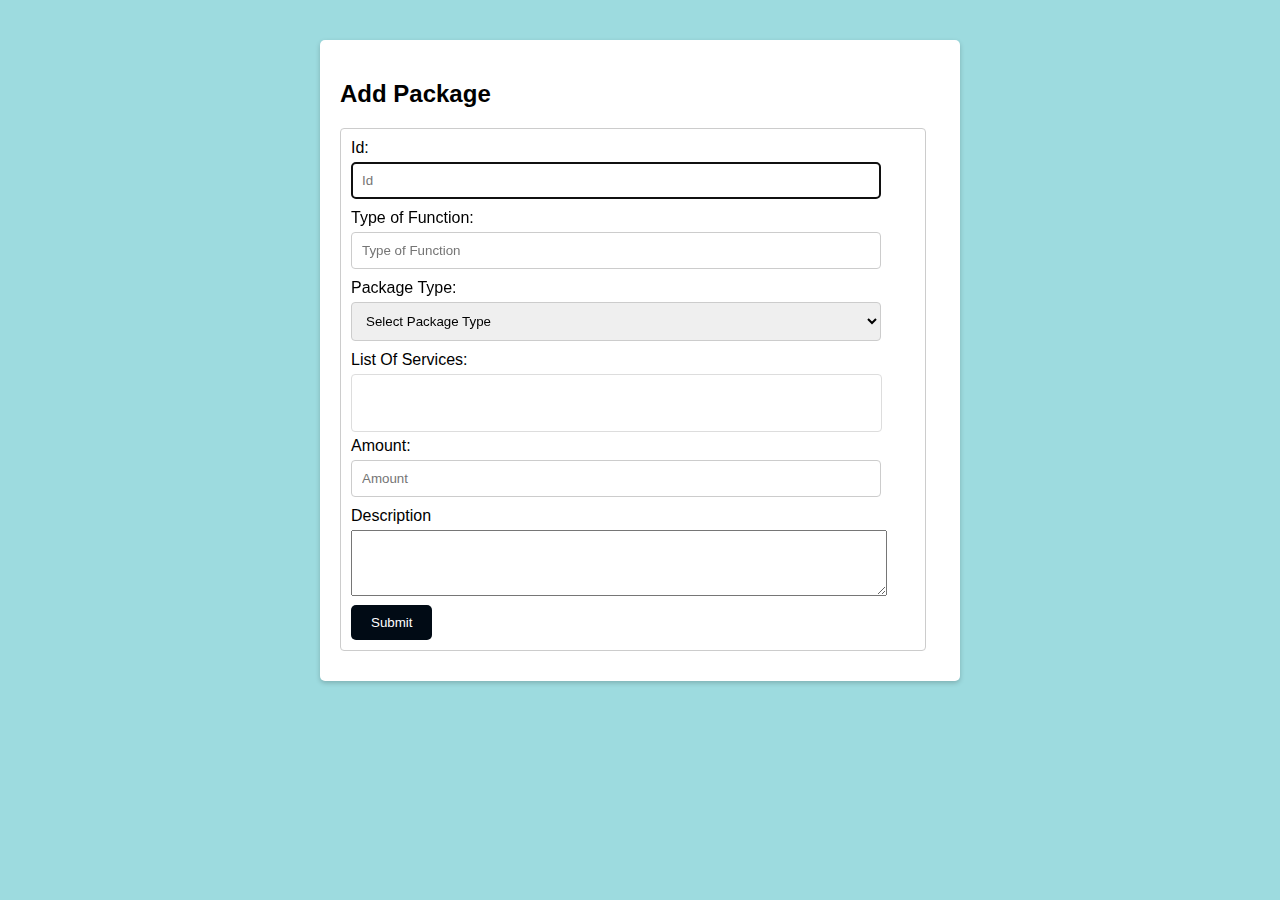
<file: Online Event Planner/addPackageForm.html>
<!DOCTYPE html>
<html lang="en">
<head>
    <meta charset="UTF-8">
    <meta name="viewport" content="width=device-width, initial-scale=1.0">
    <title>Add Package Form</title>
    <link rel="stylesheet" href="addPackageForm.css">
</head>
<body>
    <div class="container">
        <h2>Add Package</h2>
        <form id="addPackageForm">
            <label for="packageId">Id:</label>
            <input type="text" id="packageId" name="packageId" placeholder="Id" required>

            <label for="functionType">Type of Function:</label>
            <input type="text" id="functionType" name="functionType" placeholder="Type of Function" required>

            <label for="packageType">Package Type:</label>
            <select id="packageType" name="packageType" required>
              <option value="" disabled selected >Select Package Type</option>
                <option value="basic">Basic</option>
                <option value="premium">Premium</option>
                <option value="classic">Classic</option>
            </select>

              <label>List Of Services:</label>
                <multi-input>
                  <input list="speakers">
                  <datalist id="speakers">
                    <option value="Decoration"></option>
                    <option value="Photography"></option>
                    <option value="catering"></option>
                    <option value="Audio-Visual and Production Services"></option>
                    <option value="DJs and Music Services"></option>
                    <option value="Lighting Design"></option>
                  </datalist>
                </multi-input>
              
            <label for="amount">Amount:</label>
            <input type="text" id="amount" name="amount" placeholder="Amount" required>
            
            <label for="description">Description</label>
            <textarea id="description" name="description" rows="4" cols="80">
            </textarea>
            <br>
            <input type="submit">
        </form>
    </div>
</body>
 <script src="addPackageForm.js" type="module"></script>
 <script src="listOfService.js"></script>
</html>
</file>
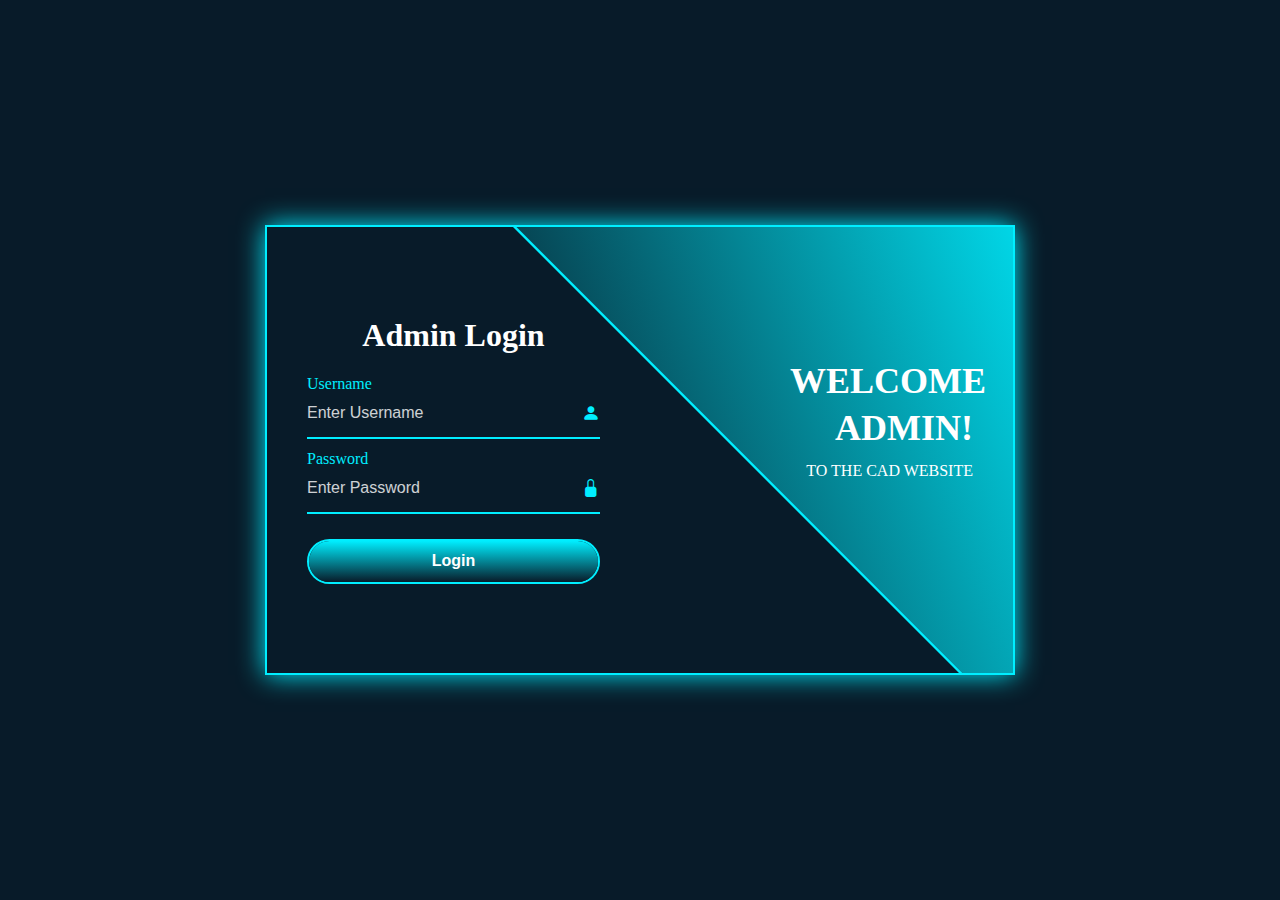
<file: Online Event Planner/Admin_login.html>
<!DOCTYPE html>
<html lang="en">
<head>
    <meta charset="UTF-8">
    <meta name="viewport" content="width=device-width, initial-scale=1.0">
    <title>Admin Login Page</title>
    <link rel="stylesheet" href="Login_style.css">
    <link rel="stylesheet" href="https://cdn.jsdelivr.net/npm/bootstrap-icons@1.10.5/font/bootstrap-icons.css">
</head>
<body>
    <div class="wrapper">
        <span class="bg-animate"></span>
        <div class=" form-box login">
            <h2>Admin Login</h2>
            <form onsubmit="return validateForm(this)" method="post">
                <div class="input-box">
                    <input type="text" name="username" id="username" placeholder="Enter Username">
                    <label for="username">Username</label>
                    <i class="bi bi-person-fill" id="uicon"></i>
                </div>
                <div class="input-box">
                    <input type="password" name="pwd" id="pwd" placeholder="Enter Password">
                    <label for="pwd">Password</label>
                    <i class="bi bi-lock-fill" id="picon"></i>
                </div>
                <button type="submit" class="btn">Login</button>
            </form>
        </div>

        <div class="info-text login">
            <h2>Welcome Admin!</h2>
            <p>To the CAD Website</p>
        </div>
    </div>
    <script src="admin-validation.js"></script>
</body>

</html>
</file>
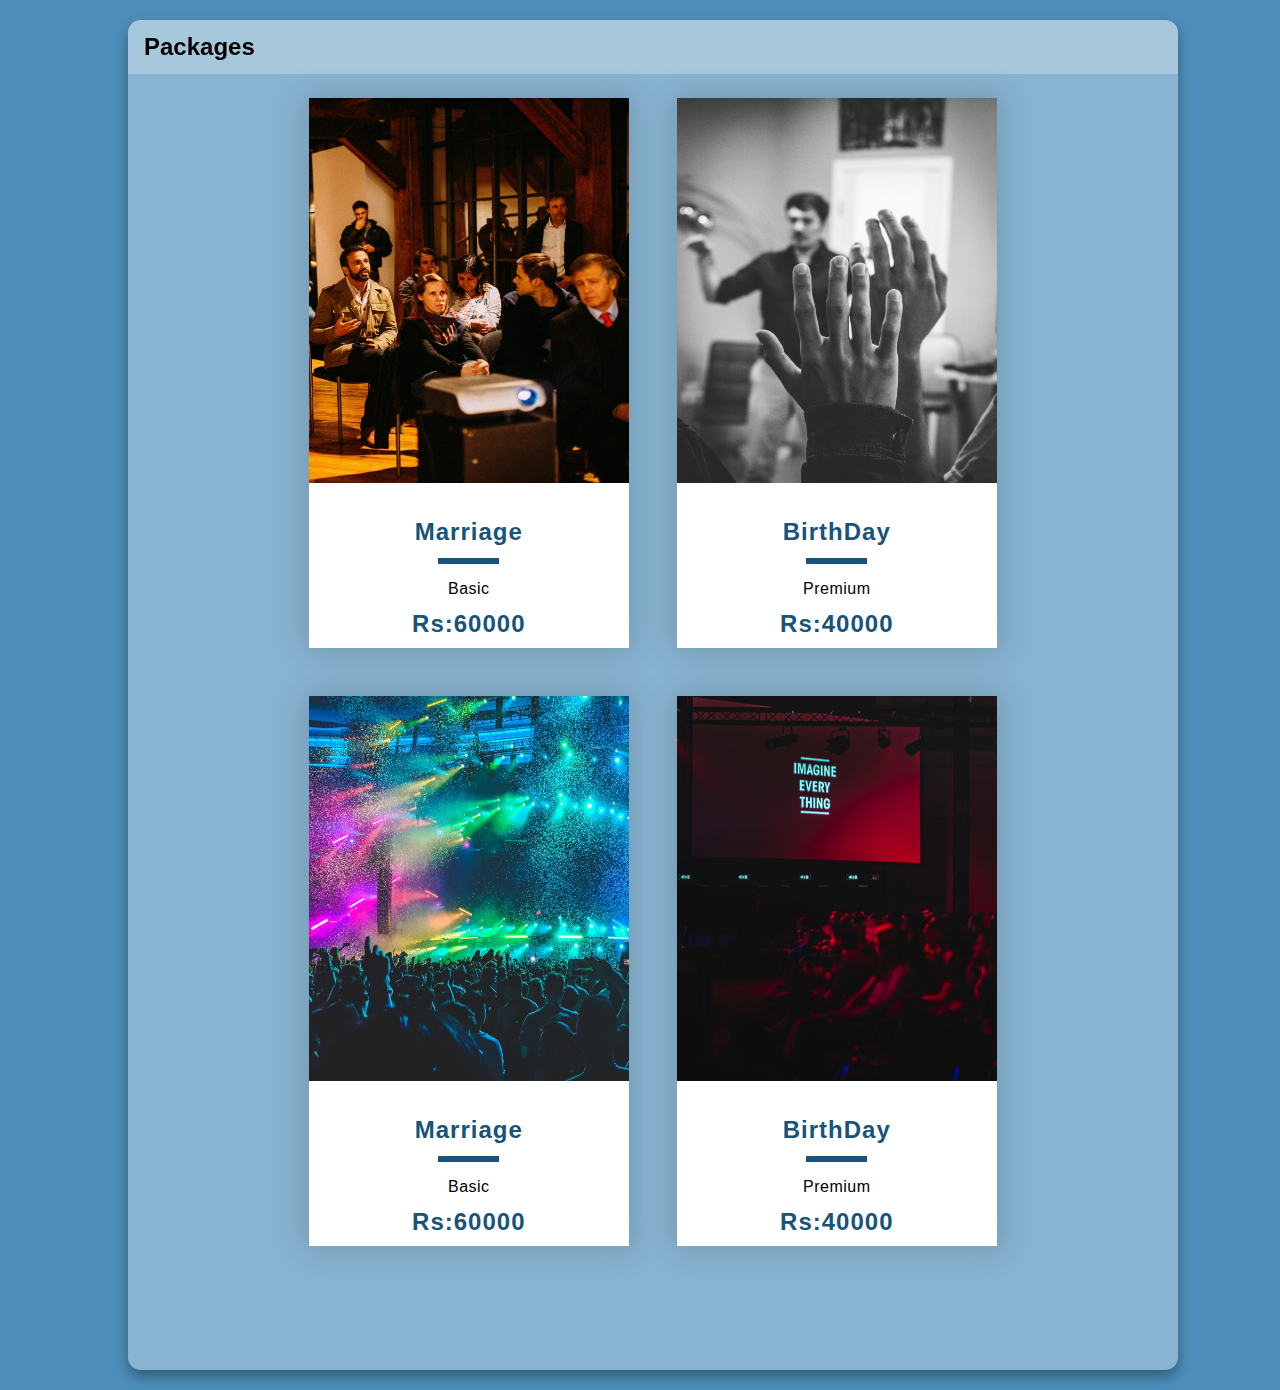
<file: Online Event Planner/allPackage.html>
<!DOCTYPE html>
<html lang="en">
<head>
    <meta charset="UTF-8">
    <meta name="viewport" content="width=device-width, initial-scale=1.0">
    <title>Document</title>
    <link rel="stylesheet" href="allPackage.css">
</head>
<body>
      <div class="package-section">
        <h2>Packages</h2>
        <div class="package">  </div>
      </div>
</body>
<script src="allPackage.js"></script>
</html>
</file>
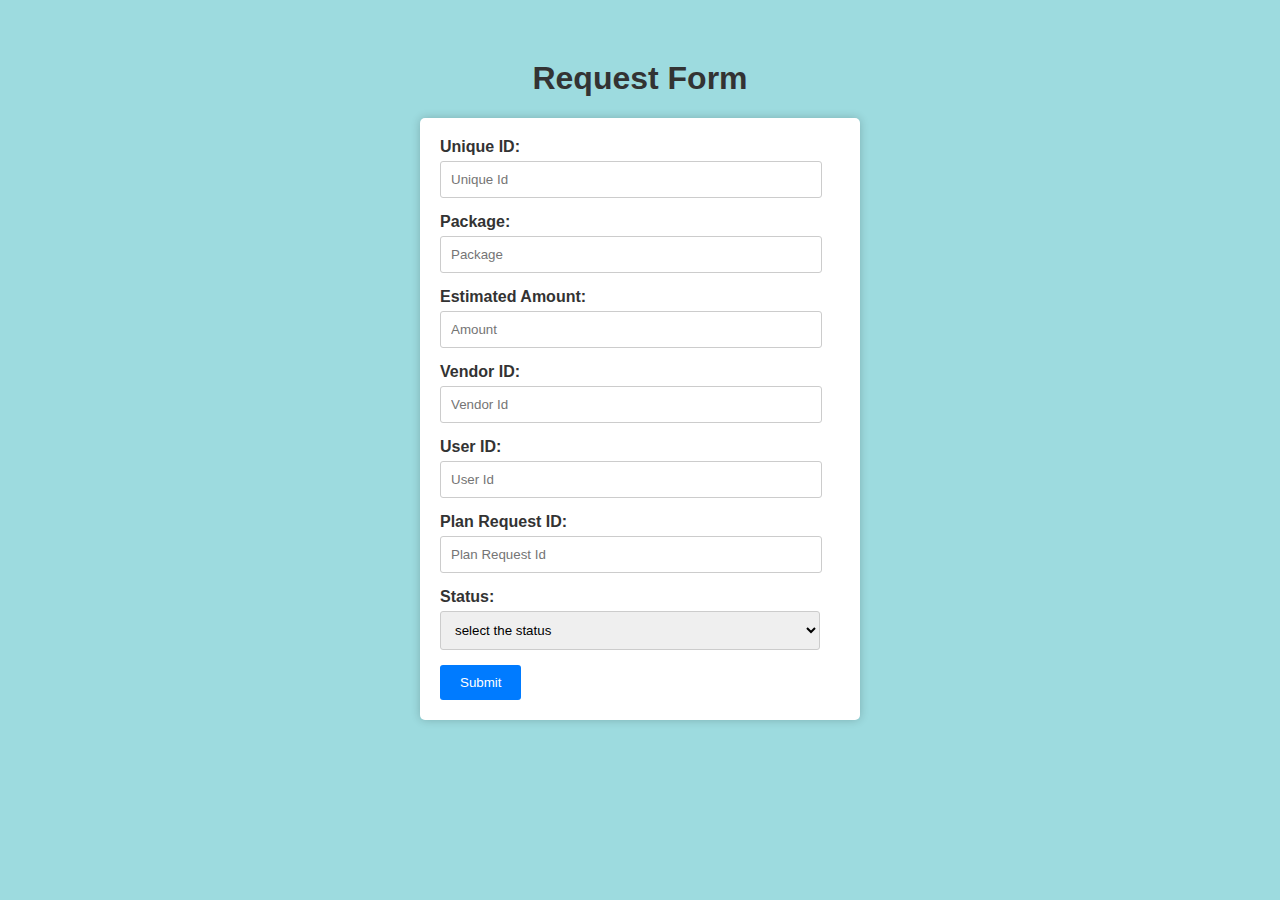
<file: Online Event Planner/createQuotationForm.html>
<!DOCTYPE html>
<html lang="en">
<head>
    <meta charset="UTF-8">
    <meta name="viewport" content="width=device-width, initial-scale=1.0">
    <title>Request Form</title>
    <link rel="stylesheet" href="createQuotationForm.css">
</head>
<body>
  <div class="quotationFormContainer">
    <h1>Request Form</h1>
    <form id="quotation-Form">
        <label for="uniqueId">Unique ID:</label>
        <input type="text" id="uniqueId" name="uniqueId" required placeholder="Unique Id"><br>

        <label for="package">Package:</label>
        <input type="text" id="package" name="package" required placeholder="Package"><br>

        <label for="estimatedAmount">Estimated Amount:</label>
        <input type="number" id="estimatedAmount" name="estimatedAmount" required placeholder="Amount"><br>

        <label for="vendorId">Vendor ID:</label>
        <input type="text" id="vendorId" name="vendorId" required placeholder="Vendor Id"><br>

        <label for="userId">User ID:</label>
        <input type="text" id="userId" name="userId" required placeholder="User Id"><br>

        <label for="planRequestId">Plan Request ID:</label>
        <input type="text" id="planRequestId" name="planRequestId" placeholder="Plan Request Id" required><br>

        <label for="status">Status:</label>
        <select id="status" name="status" required placeholder="---">
            <option value="" disabled selected>select the status</option>
            <option value="accept">Accept</option>
            <option value="reject">Reject</option>
            <option value="pending">Pending</option>
        </select><br>

        <input type="submit" value="Submit">
    </form>
 </div>
</body>
<script src="createQuotationForm.js"></script>
</html>
</file>
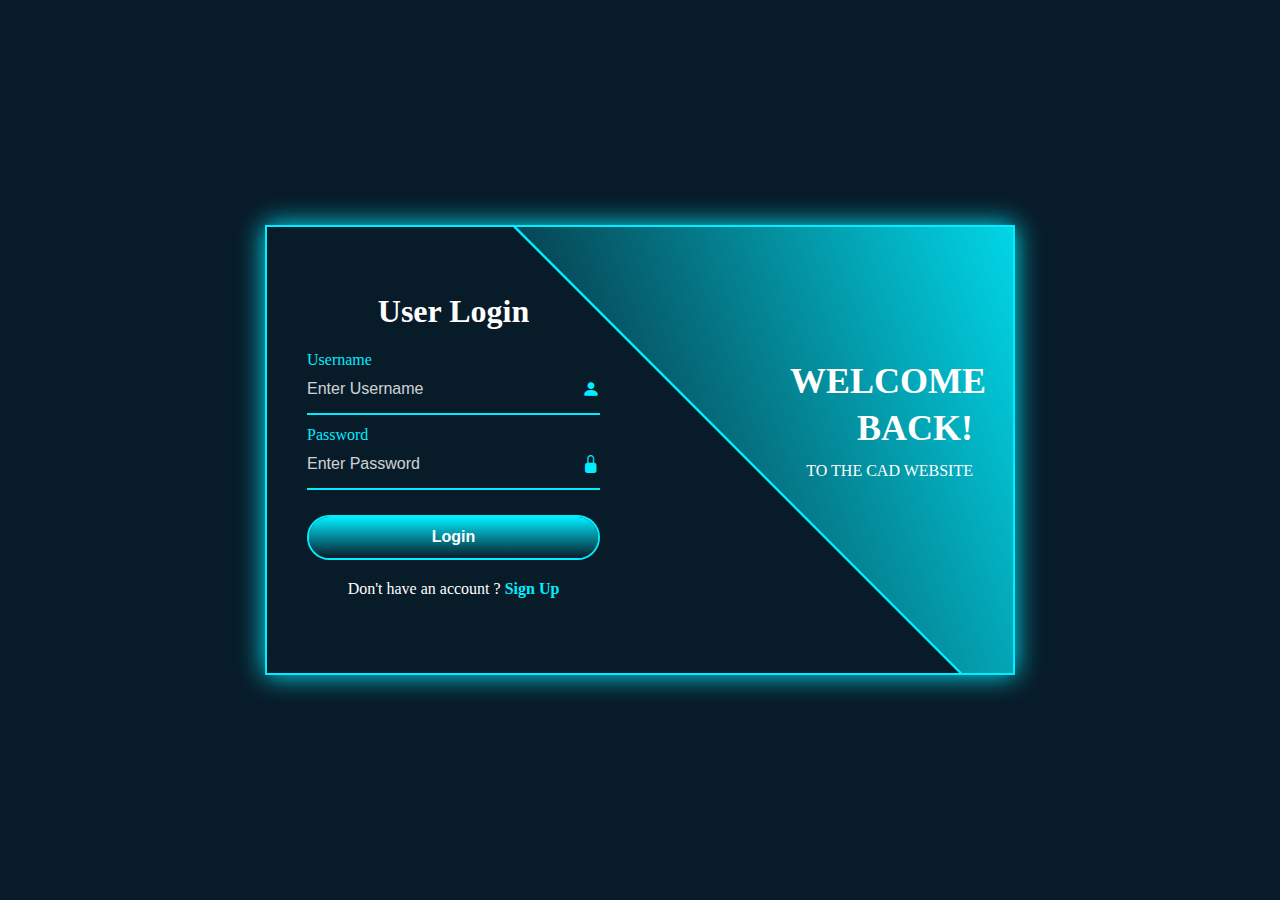
<file: Online Event Planner/User_login.html>
<!DOCTYPE html>
<html lang="en">
<head>
    <meta charset="UTF-8">
    <meta name="viewport" content="width=device-width, initial-scale=1.0">
    <title>User Login Page</title>
    <link rel="stylesheet" href="Login_style.css">
    <link rel="stylesheet" href="https://cdn.jsdelivr.net/npm/bootstrap-icons@1.10.5/font/bootstrap-icons.css">
</head>
<body>
    <div class="wrapper">
        <span class="bg-animate"></span>
        <div class=" form-box login">
            <h2>User Login</h2>
            <form onsubmit="return validateForm(this)" method="post">
                <div class="input-box">
                    <input type="text" name="username" id="username" placeholder="Enter Username">
                    <label for="username">Username</label>
                    <i class="bi bi-person-fill" id="uicon"></i>
                </div>
                <div class="input-box">
                    <input type="password" name="pwd" id="pwd" placeholder="Enter Password">
                    <label for="pwd">Password</label>
                    <i class="bi bi-lock-fill" id="picon"></i>
                </div>
                <button type="submit" class="btn">Login</button>
                <div class="reg-link">
                    <p>Don't have an account ? <a href="#" class="register-link">Sign Up</a></p>
                </div>
            </form>
        </div>

        <div class="info-text login">
            <h2>Welcome Back!</h2>
            <p>To the CAD Website</p>
        </div>
    </div>
    <script src="user-validation.js"></script>
</body>

</html>
</file>
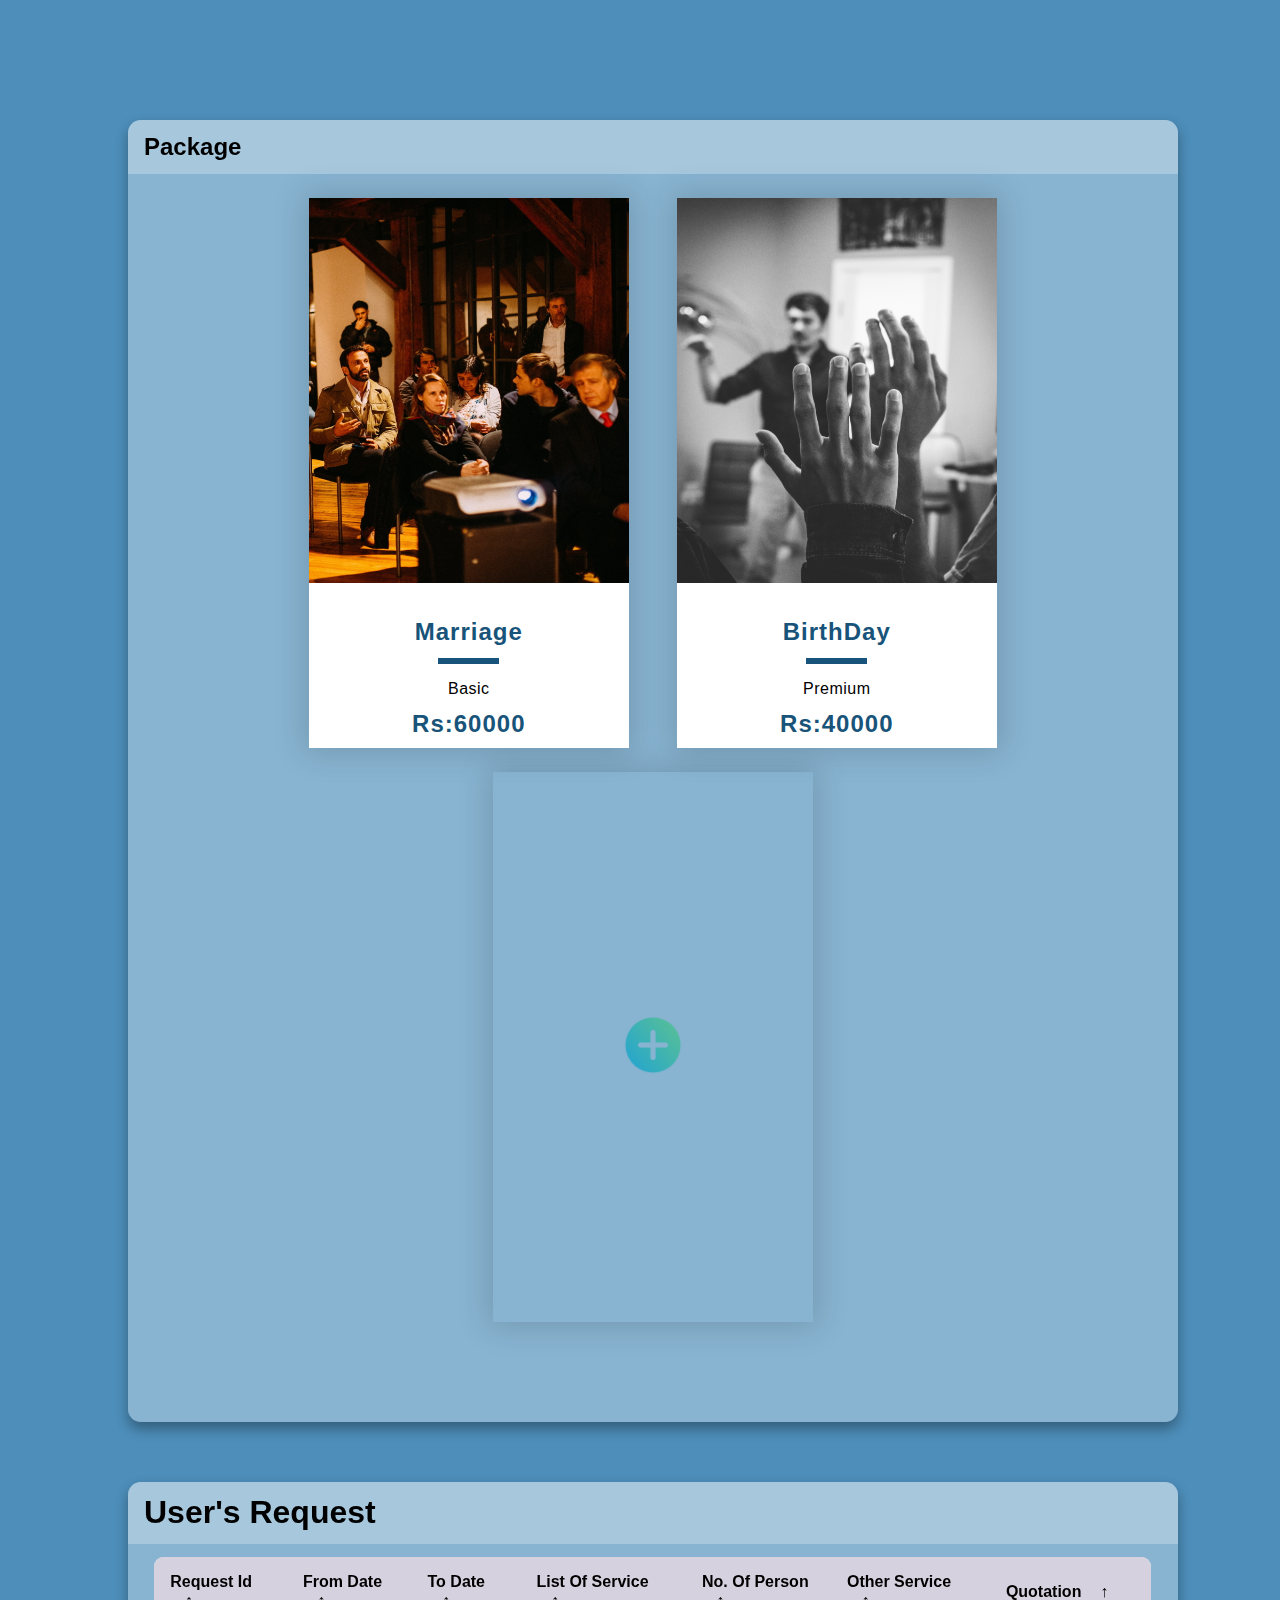
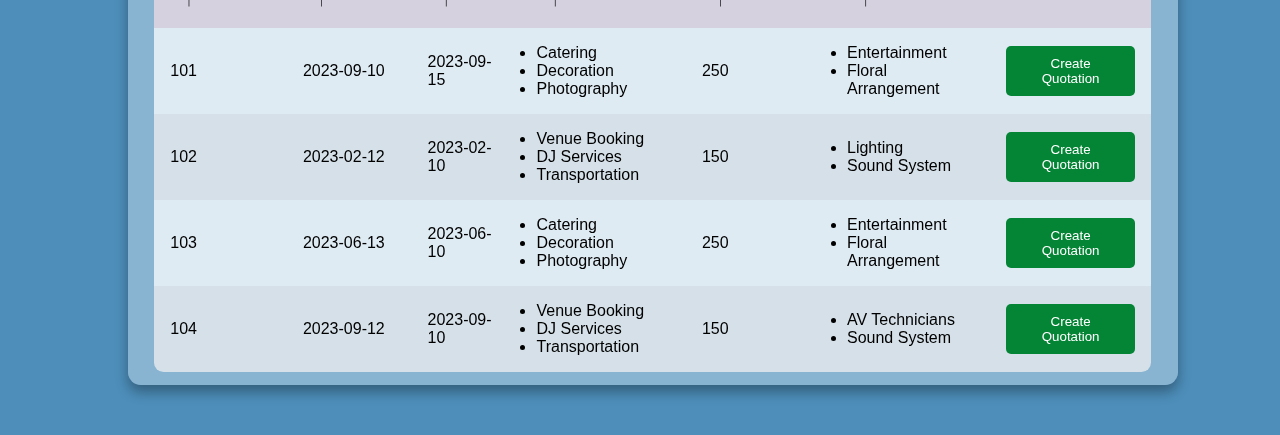
<file: Online Event Planner/vendor.html>
<!DOCTYPE html>
<html lang="en">
<head>
    <meta charset="UTF-8">
    <meta name="viewport" content="width=device-width, initial-scale=1.0">
    <title>Document</title>
    <link rel="stylesheet" href="vendor.css">
    
   </head>
<body>
    



   

  <!-- -----------------Package  Section-----------------  -->
  <div class="package-section">
    <h2>Package</h2>
    <div class="package"> 
        <div  id="package-adder">
          <a href="addPackageForm.html"><span><img src="images/add.png" alt="60px" width="60px"></span></a>
        </div>
    </div>
  </div>
  

  <!---------------------User Request Table section--------- -->
    <main class="table">

       
        <section class="table__header">
        <h1>User's Request</h1>
        </section>

        <section class="table__body">
            <table>
                <thead>
                    <tr>
                        <th> Request Id <span class="icon-arrow">&UpArrow;</span></th>
                        <th> From Date <span class="icon-arrow">&UpArrow;</span></th>
                        <th> To Date <span class="icon-arrow">&UpArrow;</span></th>
                        <th> List Of Service <span class="icon-arrow">&UpArrow;</span></th>
                        <th> No. of Person<span class="icon-arrow">&UpArrow;</span></th>
                        <th> Other Service <span class="icon-arrow">&UpArrow;</span></th>
                        <th> Quotation <span class="icon-arrow">&UpArrow;</span></th>
                    </tr>
                </thead>
                <tbody id="tableBody">
                    <!-- Table rows will be inserted here dynamically -->
                </tbody>
            </table>
        </section>
      
    </main>

</body>
<script src="vendorAddPackage.js" ></script>
<script src="userRequests.js" ></script>
<script src="vendorCreateQuotation.js" ></script>
</html>
</file>
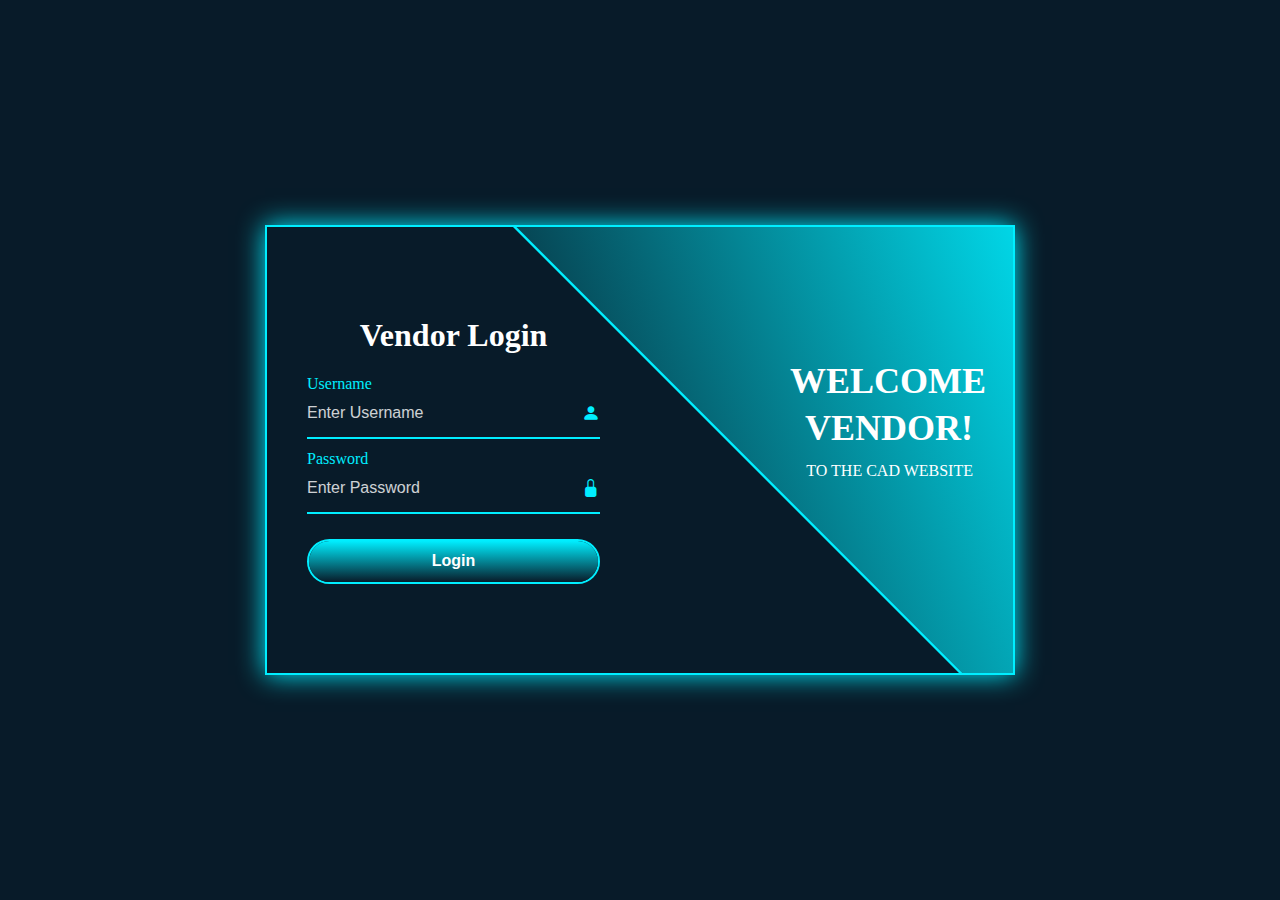
<file: Online Event Planner/Vendor_login.html>
<!DOCTYPE html>
<html lang="en">
<head>
    <meta charset="UTF-8">
    <meta name="viewport" content="width=device-width, initial-scale=1.0">
    <title>Vendor Login Page</title>
    <link rel="stylesheet" href="Login_style.css">
    <link rel="stylesheet" href="https://cdn.jsdelivr.net/npm/bootstrap-icons@1.10.5/font/bootstrap-icons.css">
</head>
<body>
    <div class="wrapper">
        <span class="bg-animate"></span>
        <div class=" form-box login">
            <h2>Vendor Login</h2>
            <form onsubmit="return validateForm(this)" method="post">
                <div class="input-box">
                    <input type="text" name="username" id="username" placeholder="Enter Username">
                    <label for="username">Username</label>
                    <i class="bi bi-person-fill" id="uicon"></i>
                </div>
                <div class="input-box">
                    <input type="password" name="pwd" id="pwd" placeholder="Enter Password">
                    <label for="pwd">Password</label>
                    <i class="bi bi-lock-fill" id="picon"></i>
                </div>
                <button type="submit" class="btn">Login</button>
            </form>
        </div>

        <div class="info-text login">
            <h2>Welcome Vendor!</h2>
            <p>To the CAD Website</p>
        </div>
    </div>
    <script src="vendor-validation.js"></script>
</body>

</html>
</file>
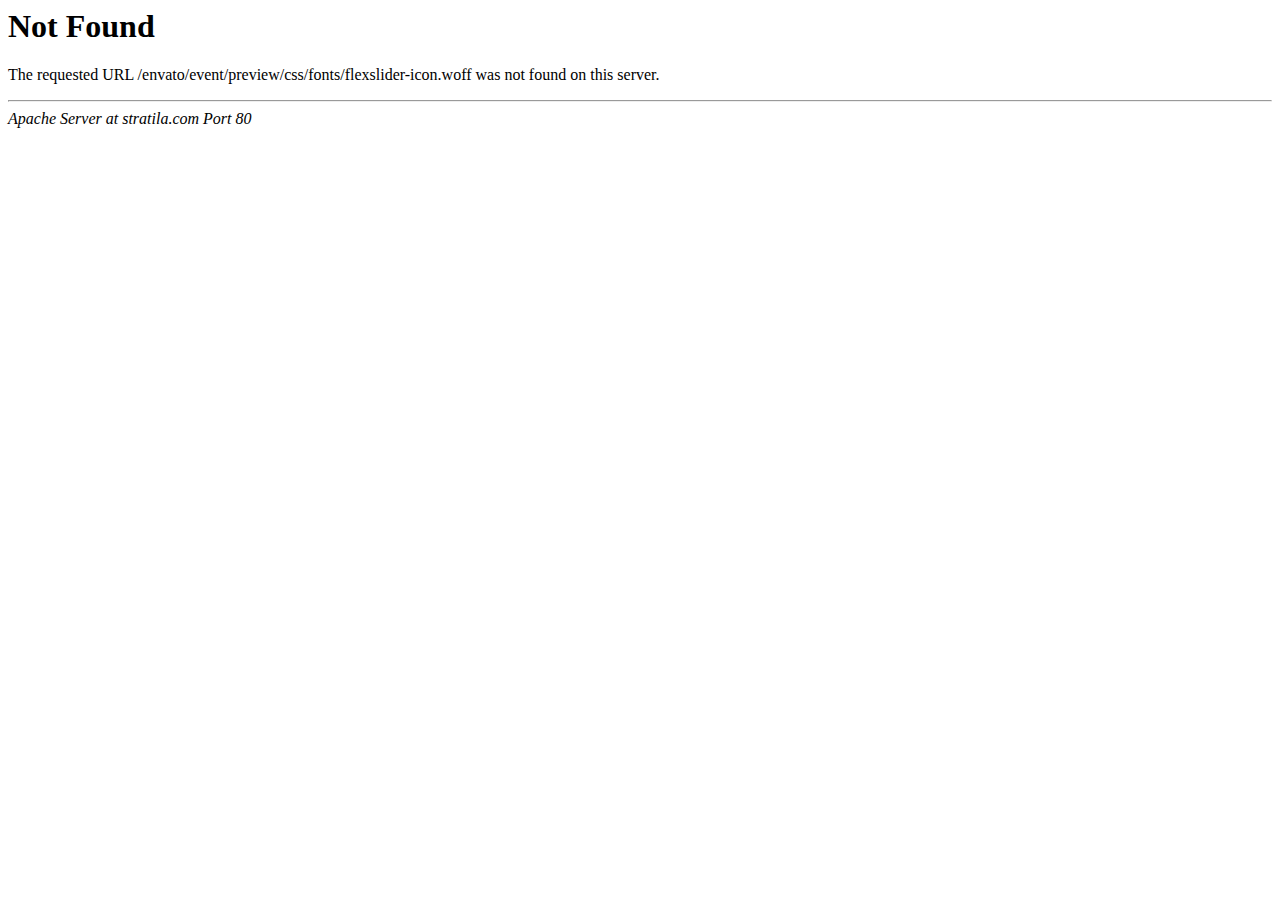
<file: Online Event Planner/css/fonts/flexslider-icon-2.html>
<!DOCTYPE HTML PUBLIC "-//IETF//DTD HTML 2.0//EN">
<html><head>
<title>404 Not Found</title>
</head><body>
<h1>Not Found</h1>
<p>The requested URL /envato/event/preview/css/fonts/flexslider-icon.woff was not found on this server.</p>
<hr>
<address>Apache Server at stratila.com Port 80</address>
</body></html>
</file>
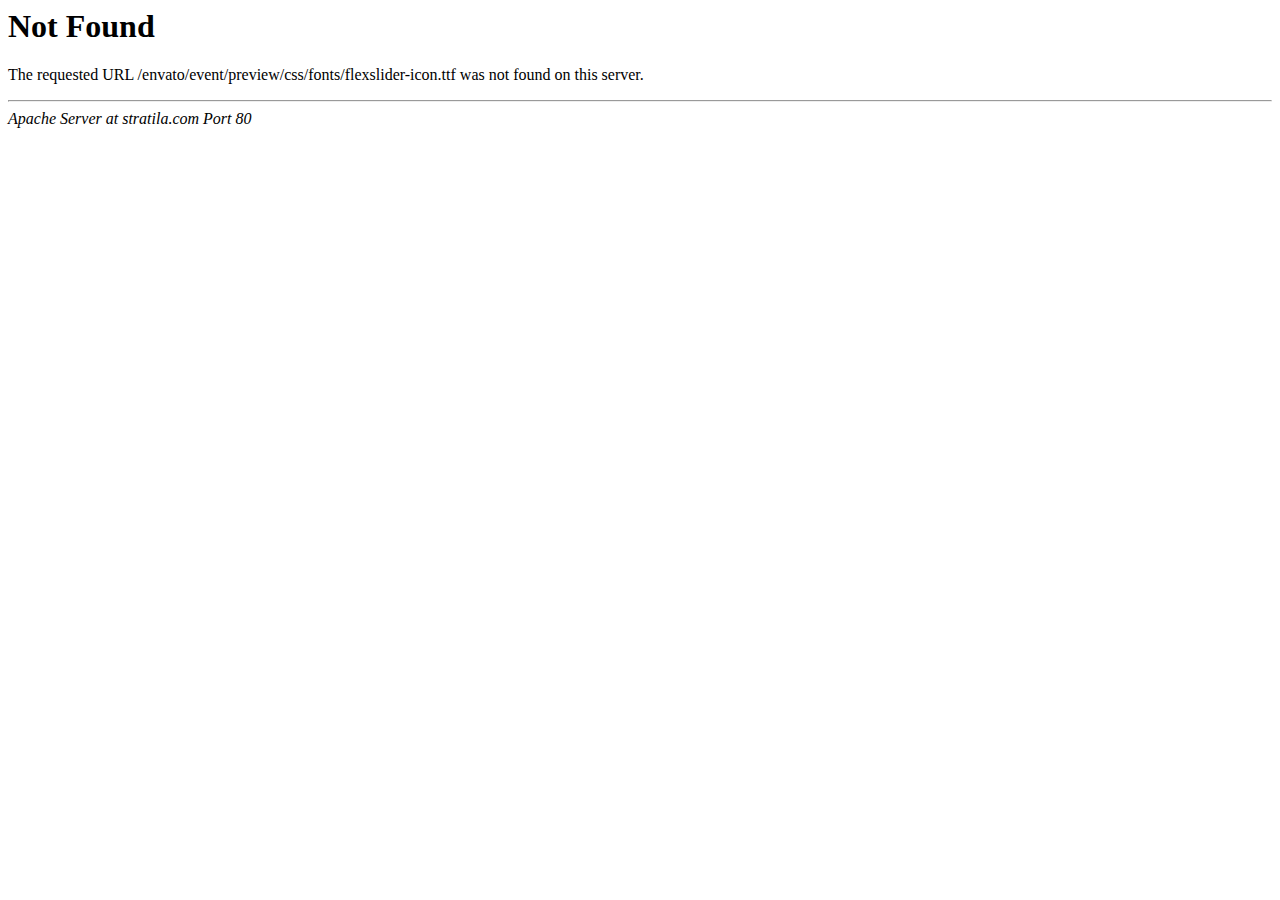
<file: Online Event Planner/css/fonts/flexslider-icon-3.html>
<!DOCTYPE HTML PUBLIC "-//IETF//DTD HTML 2.0//EN">
<html><head>
<title>404 Not Found</title>
</head><body>
<h1>Not Found</h1>
<p>The requested URL /envato/event/preview/css/fonts/flexslider-icon.ttf was not found on this server.</p>
<hr>
<address>Apache Server at stratila.com Port 80</address>
</body></html>
</file>
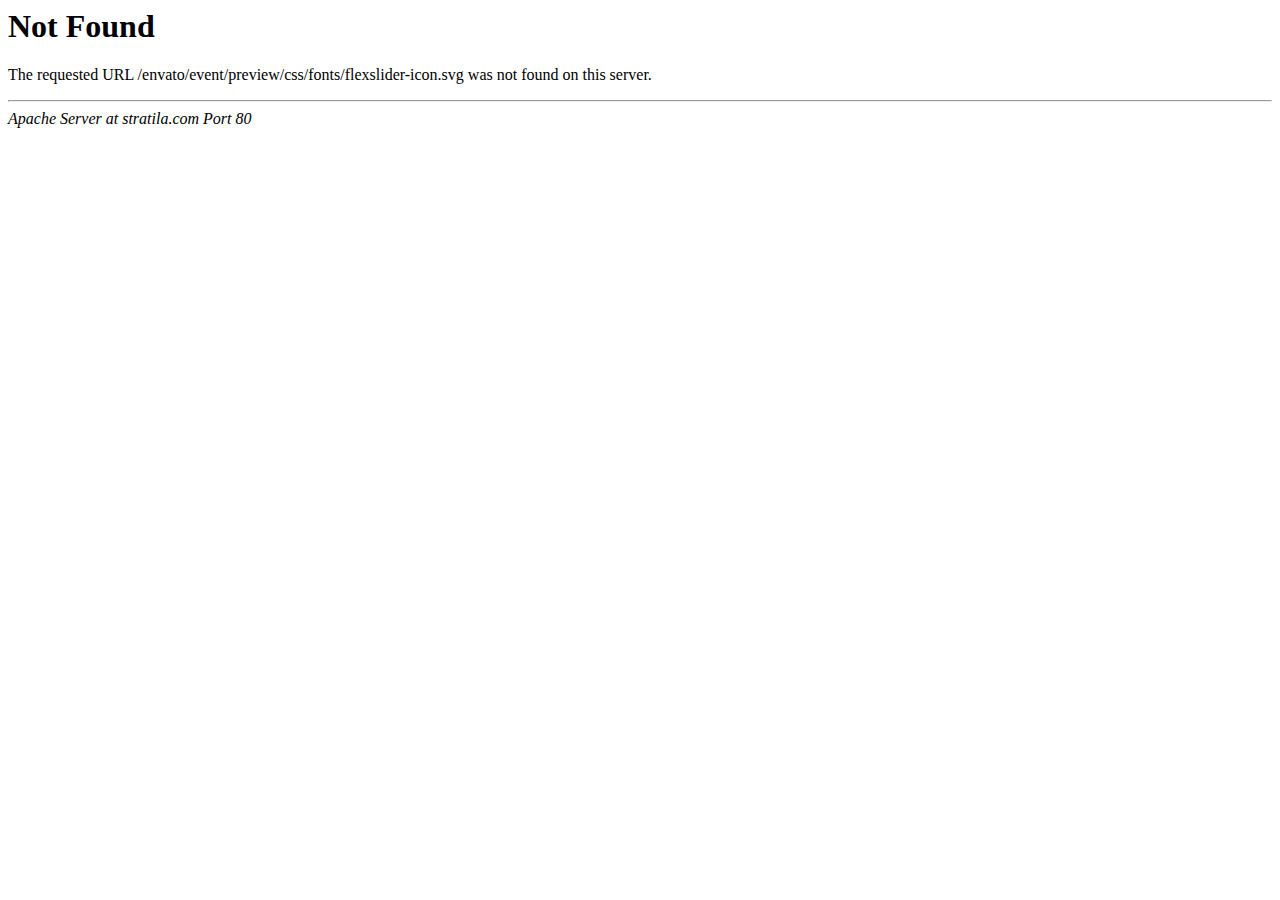
<file: Online Event Planner/css/fonts/flexslider-icon-4.html>
<!DOCTYPE HTML PUBLIC "-//IETF//DTD HTML 2.0//EN">
<html><head>
<title>404 Not Found</title>
</head><body>
<h1>Not Found</h1>
<p>The requested URL /envato/event/preview/css/fonts/flexslider-icon.svg was not found on this server.</p>
<hr>
<address>Apache Server at stratila.com Port 80</address>
</body></html>
</file>
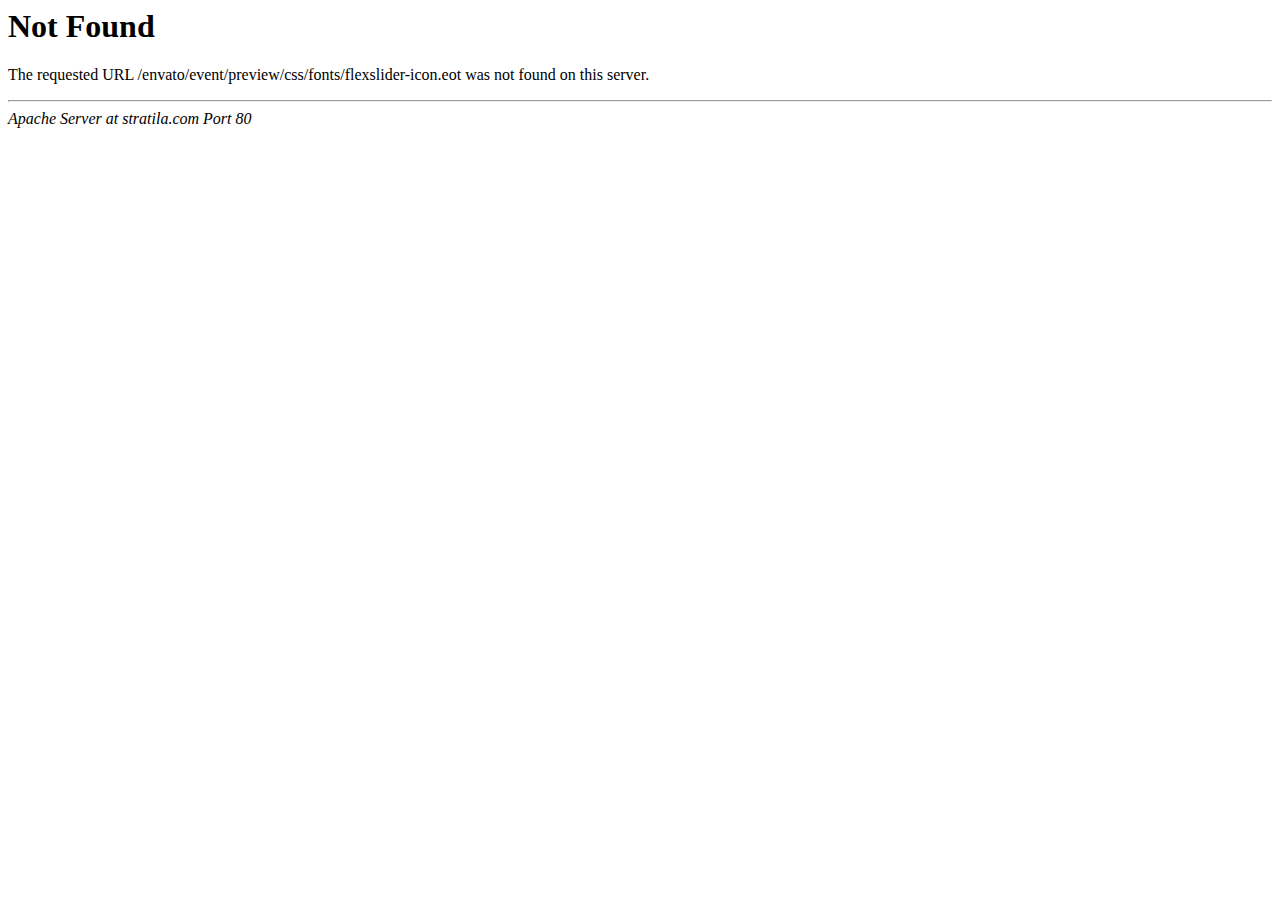
<file: Online Event Planner/css/fonts/flexslider-icon.html>
<!DOCTYPE HTML PUBLIC "-//IETF//DTD HTML 2.0//EN">
<html><head>
<title>404 Not Found</title>
</head><body>
<h1>Not Found</h1>
<p>The requested URL /envato/event/preview/css/fonts/flexslider-icon.eot was not found on this server.</p>
<hr>
<address>Apache Server at stratila.com Port 80</address>
</body></html>
</file>
<file: Online Event Planner/addPackageForm.css>
body {
    font-family: Arial, sans-serif;
    background-color: #9ddbdf;
}

.container {
    max-width: 600px;
    margin: auto;
    margin-top: 40px;
    padding: 20px;
    background-color: #fff;
    border-radius: 5px;
    box-shadow: 0 2px 5px rgba(0, 0, 0, 0.2);
}

label {
    display: block;
    margin-bottom: 5px;
}

input[type="text"]{
  width: 90%;
  padding: 10px;
  margin-bottom: 10px;
  border: 1px solid #ccc;
  border-radius: 4px;
}

#addPackageForm, multi-input {
  border-radius: 4px;
  width: 92%;
  margin-bottom: 5px;
  }
  #addPackageForm, multi-input input{
  width: 100%;
  margin-bottom: 10px;
  border-radius: 4px;
  }
  
#addPackageForm, select {
    width: 94%;
    padding: 10px;
    margin-bottom: 10px;
    border: 1px solid #ccc;
    border-radius: 4px;
}

#addPackageFrom, textarea{
  width: 94%;
  margin-bottom: 5px;
 
}

input[type="submit"]:hover {
    background-color: #00b34b;
}



input[type="submit"] {
    background-color: #010b15;
    color: #fff;
    border: none;
    padding: 10px 20px;
    cursor: pointer;
    border-radius: 5px;
  }
</file>
<file: Online Event Planner/Login_style.css>
*{
    margin: 0;
    padding: 0;
    box-sizing: border-box;
}

body{
    display: flex;
    justify-content: center;
    align-items: center;
    min-height: 100vh;
    background: #081b29;
}

.wrapper{
    position: relative;
    width: 750px;
    height: 450px;
    background: transparent;
    border: 2px solid #0ef;
    box-shadow: 0 0 25px #0ef;
    overflow: hidden;
}

.wrapper .form-box{
    position: absolute;
    top: 0;
    width: 50%;
    height: 100%;
    left: 0;
    padding: 0 40px;
    display: flex;
    flex-direction: column;
    justify-content: center;
    
}

.form-box h2{
    font-size: 32px;
    color: white;
    text-align: center;
    margin-bottom: 10px;
}

.form-box .input-box{
    position: relative;
    width: 100%;
    height:50px;
    margin: 25px 0;
}

::placeholder{
    color:white;
    opacity: 0.8;
}

.placeholder-class::-webkit-input-placeholder{
    color: red;
}

.input-box input{
    width: 100%;
    height: 100%;
    background: transparent;
    border: none;
    outline: none;
    border-bottom: 2px solid white;
    transition: 0.5s;
    font-size: 16px;
    color: white;
    font-weight: 500;
    padding-right: 23px;
}

.input-box input:focus,
.input-box input:valid{
    border-bottom-color:#0ef ;
}

.input-box label{
    position: absolute;
    top: 50%;
    left: 0;
    transform: translateY(-50%);
    font-size: 16px;
    color: white;
    pointer-events: none;
    transition: 0.5s;
}

::-ms-reveal{
    background-color: #0ef;
    border: 1px solid transparent;
    border-radius: 5px;
    box-shadow: 0 0 3px #0ef;
}

.input-box input:focus~label,
.input-box input:valid~label{
    top: -5px;
    color: #0ef;
}
.input-box i{
    position: absolute;
    top: 50%;
    right: 0;
    transform: translateY(-50%);
    font-size: 18px;
    color:white;
    transition: 0.5s;
}

.input-box input:focus~i,
.input-box input:valid~i{
    color: #0ef;
}

.btn{
    position: relative;
    width: 100%;
    height: 45px;
    background-color: transparent;
    border: 2px solid #0ef;
    outline: none;
    border-radius: 40px;
    cursor: pointer;
    font-size: 16px;
    color: white;
    font-weight: 600;
    z-index: 1;
    overflow: hidden;
}

.btn::before{
    content: '';
    position: absolute;
    top: -100%;
    left: 0;
    width: 100%;
    height: 300%;
    background: linear-gradient(#081b29,#0ef,#081b29,#0ef);
    z-index: -1;
    transition: 0.5s;
}

.btn:hover:before{
    top: 0;
}

.form-box .reg-link{
    font-size: 16px;
    color: white;
    text-align: center;
    margin: 20px 0 10px;
}

.reg-link p a{
    color: #0ef;
    text-decoration: none;
    font-weight: 600;
}

.reg-link p a:hover{
    text-decoration: underline;
}

.wrapper .info-text{
    position: absolute;
    top: 0;
    right: 0;
    width: 50%;
    height: 100%;
    display: flex;
    flex-direction: column;
    justify-content: center;
    text-align: right;
    padding: 0 40px 60px 150px;
}

.info-text{
    font-size: 24px;
    color: white;
    line-height: 1.3;
    text-transform: uppercase;
}

.info-text p{
    margin-top: 10px;
    font-size: 16px;
    color: white;
}

.wrapper .bg-animate{
    position: absolute;
    top: 0;
    right: 0;
    width:850px;
    height:500px;
    background: linear-gradient(45deg,#081b29,#0ef);
    border-bottom: 3px solid #0ef;
    transform: rotate(10deg) skewY(35deg);
    transform-origin: bottom right;
}

@media (max-width:767px){
    .wrapper{
        width:350px;
    }
    .wrapper .form-box{
        width: 100%;
    }
    .wrapper .info-text{
        display: none;
    }
    .wrapper .bg-animate{
        width: 0;
        height: 0;
    }
}
</file>
<file: Online Event Planner/allPackage.css>
* {
    margin: 0;
    padding: 0;

    box-sizing: border-box;
    font-family: sans-serif;
}

body {
    min-height: 100vh;
    /* background: url(images/html_table.jpg) center / cover; */
    /* display: flex;
    justify-content: center;
    align-items: center; */
    width: 80%;
    margin: auto;
    background-color: #4d8eba;
}

.header{
    height: 20px;
}
.package-section{
    display: flex;
    flex-wrap: wrap;
    width: 82vw;
    /* height: 90vh; */
    background-color: #fff5;
    backdrop-filter: blur(7px);
    box-shadow: 0 .4rem .8rem #0005;
    border-radius: .8rem;
    margin: 20px auto;
   
 }
 .package-section h2{
    width: 100%;
    height: 10%;
    background-color: #fff4;
    padding: .8rem 1rem;
    border-top-right-radius: 0.8rem;
    border-top-left-radius: 0.8rem;
 }
.package{
     
    margin-bottom: 100px;
    width: 100%;
    display: flex;
    justify-content: center;
    align-items: center;
    flex-wrap: wrap;
    
}

.package-container {
    position: relative;
    margin: 24px;
    width: 320px;
    height: 550px;
    overflow: hidden;
    background-color: #fff;
    box-shadow: 0 0 30px 5px rgba(0, 0, 0, 0.15);
    cursor: pointer;
}

.package-container-img,
.package-container-body {
    position: absolute;
    top: 0;
    left: 0;
    width: 100%;
    height: 100%;
}
.package-container-body{
    position: relative;
    text-align: center;
}

.package-container-img img {
    width: 100%;
    height: 70%;
}



.package-container-body-overlay {
    position: relative;
    width: 100%;
    height: 400px;
    background-color: rgba(24, 83, 122, 0.6);
    opacity: 0;
    transition: height linear 0.4s, opacity linear 0.2s;
}

.package-container:hover .package-container-body-overlay {
    opacity: 1;
    height: 150px;
}



.package-container-body-info {
    background-color: #fff;
    display: flex;
    flex-direction: column;
    justify-content: center;
    align-items: center;
    padding: 8px;
}


.package-container-body-info-title,
.package-container-body-info-price {
    color: #18537a;
    font-size: 1.5em;
    font-weight: bold;
    letter-spacing: 1px;
    margin: 12px;
}

.package-container-body-info {
    letter-spacing: 0.5px;
    margin-bottom: 6px;
}

.package-container-body-info-separator {
    width: 20%;
    height: 6px;
    background-color: #17537a;
    margin-bottom: 16px;
}

.package-container-body-info-service {
    border-top: 1px solid #bbb;
    margin-top: 12px;
    padding: 28px;
    padding-bottom: 0;
}

.info-service {
    font-size: 0.9em;
    margin-bottom: 20px;
    text-align: center;
}

.info-service i {
    color: #18537a;
    font-size: 1.1em;
    margin-right: 4px;
}

.info-service span {
    color: #18537a;
    font-weight: bolder;
}

.package-container-body-info-id {
    color: #fff;
    border: 3px solid #fff;
    background-color: transparent;
    position: absolute;
    top: -100px;
    left: 50%;
    transform: translateX(-50%);
    width: 60%;
    outline: none;
    cursor: pointer;
    padding: 12px;
    text-transform: uppercase;
    font-size: 1.3em;
    font-weight: bold;
    letter-spacing: 2px;
    transition: background-color 0.4s, top 0.4s;
}
#package-adder{
    display: flex;
    justify-content: center;
    align-items: center;
    width: 320px;
    height: 550px;
    border-width: 2px;
    border-color: black;
    box-shadow: 0 0 30px 5px rgba(0, 0, 0, 0.15);
    
}
#package-adder div{
    width: 60px;
    height: 60px;
    border-radius: 50%;
    border-width: 2px;
    border-color: black;
    margin: 5px;
    box-shadow: 0 0 30px 5px rgba(0, 0, 0, 0.15);
    display: flex;
    justify-content: center;
    align-items: center;
    
}
#package-adder :hover{
    transition-duration: 1s;
    transform:scale(1.2,1.2)
}
.item-container:hover .action {
    top: 50px;
}

.action:hover {
    background-color: rgba(255, 255, 255, 0.2);
}
</file>
<file: Online Event Planner/createQuotationForm.css>
/* Style the body and center the form */
body {
    font-family: Arial, sans-serif;
    background-color: #9ddbdf;
    /* text-align: center; */
    margin: 0;
    padding: 0;

}
.quotationFormContainer{
   width: 80%;
   margin: 40px auto;
}
h1 {
    color: #333;
    margin-top: 60px;
    text-align: center;
}

/* Style the form container */
#quotation-Form {
    background-color: #fff;
    max-width: 400px;
    margin: 20px auto;
    padding: 20px;
    border-radius: 5px;
    box-shadow: 0px 0px 10px rgba(0, 0, 0, 0.2);
}

/* Style form labels */
label {
    display: block;
    margin-bottom: 5px;
    color: #333;
    font-weight: bold;
}

/* Style form inputs */
input[type="text"],
input[type="number"] {
    width: 90%;
    padding: 10px;
    margin-bottom: 15px;
    border: 1px solid #ccc;
    border-radius: 3px;
}

select{
    width: 95%;
    padding: 10px;
    margin-bottom: 15px;
    border: 1px solid #ccc;
    border-radius: 3px;
}
/* Style form submit button */
input[type="submit"] {
    background-color: #007BFF;
    color: #fff;
    padding: 10px 20px;
    border: none;
    border-radius: 3px;
    cursor: pointer;
}

input[type="submit"]:hover {
    background-color: #0056b3;
}

/* Style the form elements on focus */
input[type="text"]:focus,
input[type="number"]:focus,
select:focus {
    outline: none;
    border: 1px solid #007BFF;
    box-shadow: 0px 0px 5px rgba(0, 123, 255, 0.5);
}
</file>
<file: Online Event Planner/vendor.css>
* {
    margin: 0;
    padding: 0;

    box-sizing: border-box;
    font-family: sans-serif;
}

body {
    min-height: 100vh;
    /* background: url(images/html_table.jpg) center / cover; */
    /* display: flex;
    justify-content: center;
    align-items: center; */
    width: 80%;
    margin: auto;
    background-color: #4d8eba;
}

.header{
    height: 20px;
}
.package-section{
    display: flex;
    flex-wrap: wrap;
    width: 82vw;
    /* height: 90vh; */
    background-color: #fff5;
    backdrop-filter: blur(7px);
    box-shadow: 0 .4rem .8rem #0005;
    border-radius: .8rem;
    margin: 60px auto;
    margin-top: 120px;
 }
 .package-section h2{
    width: 100%;
    height: 10%;
    background-color: #fff4;
    padding: .8rem 1rem;
    border-top-right-radius: 0.8rem;
    border-top-left-radius: 0.8rem;
 }
.package{
     
    margin-bottom: 100px;
    width: 100%;
    display: flex;
    justify-content: center;
    align-items: center;
    flex-wrap: wrap;
    
}

.package-container {
    position: relative;
    margin: 24px;
    width: 320px;
    height: 550px;
    overflow: hidden;
    background-color: #fff;
    box-shadow: 0 0 30px 5px rgba(0, 0, 0, 0.15);
    cursor: pointer;
}

.package-container-img,
.package-container-body {
    position: absolute;
    top: 0;
    left: 0;
    width: 100%;
    height: 100%;
}
.package-container-body{
    position: relative;
    text-align: center;
}

.package-container-img img {
    width: 100%;
    height: 70%;
}



.package-container-body-overlay {
    position: relative;
    width: 100%;
    height: 400px;
    background-color: rgba(24, 83, 122, 0.6);
    opacity: 0;
    transition: height linear 0.4s, opacity linear 0.2s;
}

.package-container:hover .package-container-body-overlay {
    opacity: 1;
    height: 150px;
}



.package-container-body-info {
    background-color: #fff;
    display: flex;
    flex-direction: column;
    justify-content: center;
    align-items: center;
    padding: 8px;
}


.package-container-body-info-title,
.package-container-body-info-price {
    color: #18537a;
    font-size: 1.5em;
    font-weight: bold;
    letter-spacing: 1px;
    margin: 12px;
}

.package-container-body-info {
    letter-spacing: 0.5px;
    margin-bottom: 6px;
}

.package-container-body-info-separator {
    width: 20%;
    height: 6px;
    background-color: #17537a;
    margin-bottom: 16px;
}

.package-container-body-info-service {
    border-top: 1px solid #bbb;
    margin-top: 12px;
    padding: 28px;
    padding-bottom: 0;
}

.info-service {
    font-size: 0.9em;
    margin-bottom: 20px;
    text-align: center;
}

.info-service i {
    color: #18537a;
    font-size: 1.1em;
    margin-right: 4px;
}

.info-service span {
    color: #18537a;
    font-weight: bolder;
}

.package-container-body-info-id {
    color: #fff;
    border: 3px solid #fff;
    background-color: transparent;
    position: absolute;
    top: -100px;
    left: 50%;
    transform: translateX(-50%);
    width: 60%;
    outline: none;
    cursor: pointer;
    padding: 12px;
    text-transform: uppercase;
    font-size: 1.3em;
    font-weight: bold;
    letter-spacing: 2px;
    transition: background-color 0.4s, top 0.4s;
}
#package-adder{
    display: flex;
    justify-content: center;
    align-items: center;
    width: 320px;
    height: 550px;
    border-width: 2px;
    border-color: black;
    box-shadow: 0 0 30px 5px rgba(0, 0, 0, 0.15);
    
}
#package-adder div{
    width: 60px;
    height: 60px;
    border-radius: 50%;
    border-width: 2px;
    border-color: black;
    margin: 5px;
    box-shadow: 0 0 30px 5px rgba(0, 0, 0, 0.15);
    display: flex;
    justify-content: center;
    align-items: center;
    
}
#package-adder :hover{
    transition-duration: 1s;
    transform:scale(1.2,1.2)
}
.item-container:hover .action {
    top: 50px;
}

.action:hover {
    background-color: rgba(255, 255, 255, 0.2);
}
/* -------------------------------------------------- */
 

/* ------------------------------------------------------------------ */

main.table {
    width: 82vw;
    /* height: 90vh; */
    background-color: #fff5;

    backdrop-filter: blur(7px);
    box-shadow: 0 .4rem .8rem #0005;
    border-radius: .8rem;
    margin-bottom: 50px;
    overflow: hidden;
}

.table__header {
    width: 100%;
    height: 10%;
    background-color: #fff4;
    padding: .8rem 1rem;

    display: flex;
    justify-content: space-between;
    align-items: center;
}

.table__header .input-group {
    width: 35%;
    height: 100%;
    background-color: #fff5;
    padding: 0 .8rem;
    border-radius: 2rem;

    display: flex;
    justify-content: center;
    align-items: center;

    transition: .2s;
}

.table__header .input-group:hover {
    width: 45%;
    background-color: #fff8;
    box-shadow: 0 .1rem .4rem #0002;
}

.table__header .input-group img {
    width: 1.2rem;
    height: 1.2rem;
}

.table__header .input-group input {
    width: 100%;
    padding: 0 .5rem 0 .3rem;
    background-color: transparent;
    border: none;
    outline: none;
}

.table__body {
    width: 95%;
    max-height: calc(89% - 1.6rem);
    background-color: #fffb;

    margin: .8rem auto;
    border-radius: .6rem;

    overflow: auto;
    overflow: overlay;
}

.table__body::-webkit-scrollbar{
    width: 0.5rem;
    height: 0.5rem;
}

.table__body::-webkit-scrollbar-thumb{
    border-radius: .5rem;
    background-color: #0004;
    visibility: hidden;
}

.table__body:hover::-webkit-scrollbar-thumb{ 
    visibility: visible;
}

table {
    width: 100%;
}

td img {
    width: 36px;
    height: 36px;
    margin-right: .5rem;
    border-radius: 50%;

    vertical-align: middle;
}

table, th, td {
    border-collapse: collapse;
    padding: 1rem;
    text-align: left;
}

thead th {
    position: sticky;
    top: 0;
    left: 0;
    background-color: #d5d1defe;
    cursor: pointer;
    text-transform: capitalize;
}

tbody tr:nth-child(even) {
    background-color: #0000000b;
}

tbody tr {
    --delay: .1s;
    transition: .5s ease-in-out var(--delay), background-color 0s;
}

tbody tr.hide {
    opacity: 0;
    transform: translateX(100%);
}

tbody tr:hover {
    background-color: #fff6 !important;
}

tbody tr td,
tbody tr td p,
tbody tr td img {
    transition: .2s ease-in-out;
}

tbody tr.hide td,
tbody tr.hide td p {
    padding: 0;
    font: 0 / 0 sans-serif;
    transition: .2s ease-in-out .5s;
}

tbody tr.hide td img {
    width: 0;
    height: 0;
    transition: .2s ease-in-out .5s;
}

.status {
    padding: .4rem 0;
    border-radius: 2rem;
    text-align: center;
}

#tableBody button{
    background-color: #048435;
    color: #fff;
    border: none;
    padding: 10px 20px;
    cursor: pointer;
    border-radius: 5px;
}


@media (max-width: 1000px) {
    td:not(:first-of-type) {
        min-width: 12.1rem;
    }
}

thead th span.icon-arrow {
    display: inline-block;
    width: 1.3rem;
    height: 1.3rem;
    border-radius: 50%;
    border: 1.4px solid transparent;
    
    text-align: center;
    font-size: 1rem;
    
    margin-left: .5rem;
    transition: .2s ease-in-out;
}

thead th:hover span.icon-arrow{
    border: 1.4px solid #6c00bd;
}

thead th:hover {
    color: #6c00bd;
}

thead th.active span.icon-arrow{
    background-color: #6c00bd;
    color: #fff;
}

thead th.asc span.icon-arrow{
    transform: rotate(180deg);
}

thead th.active,tbody td.active {
    color: #6c00bd;
}
</file>
